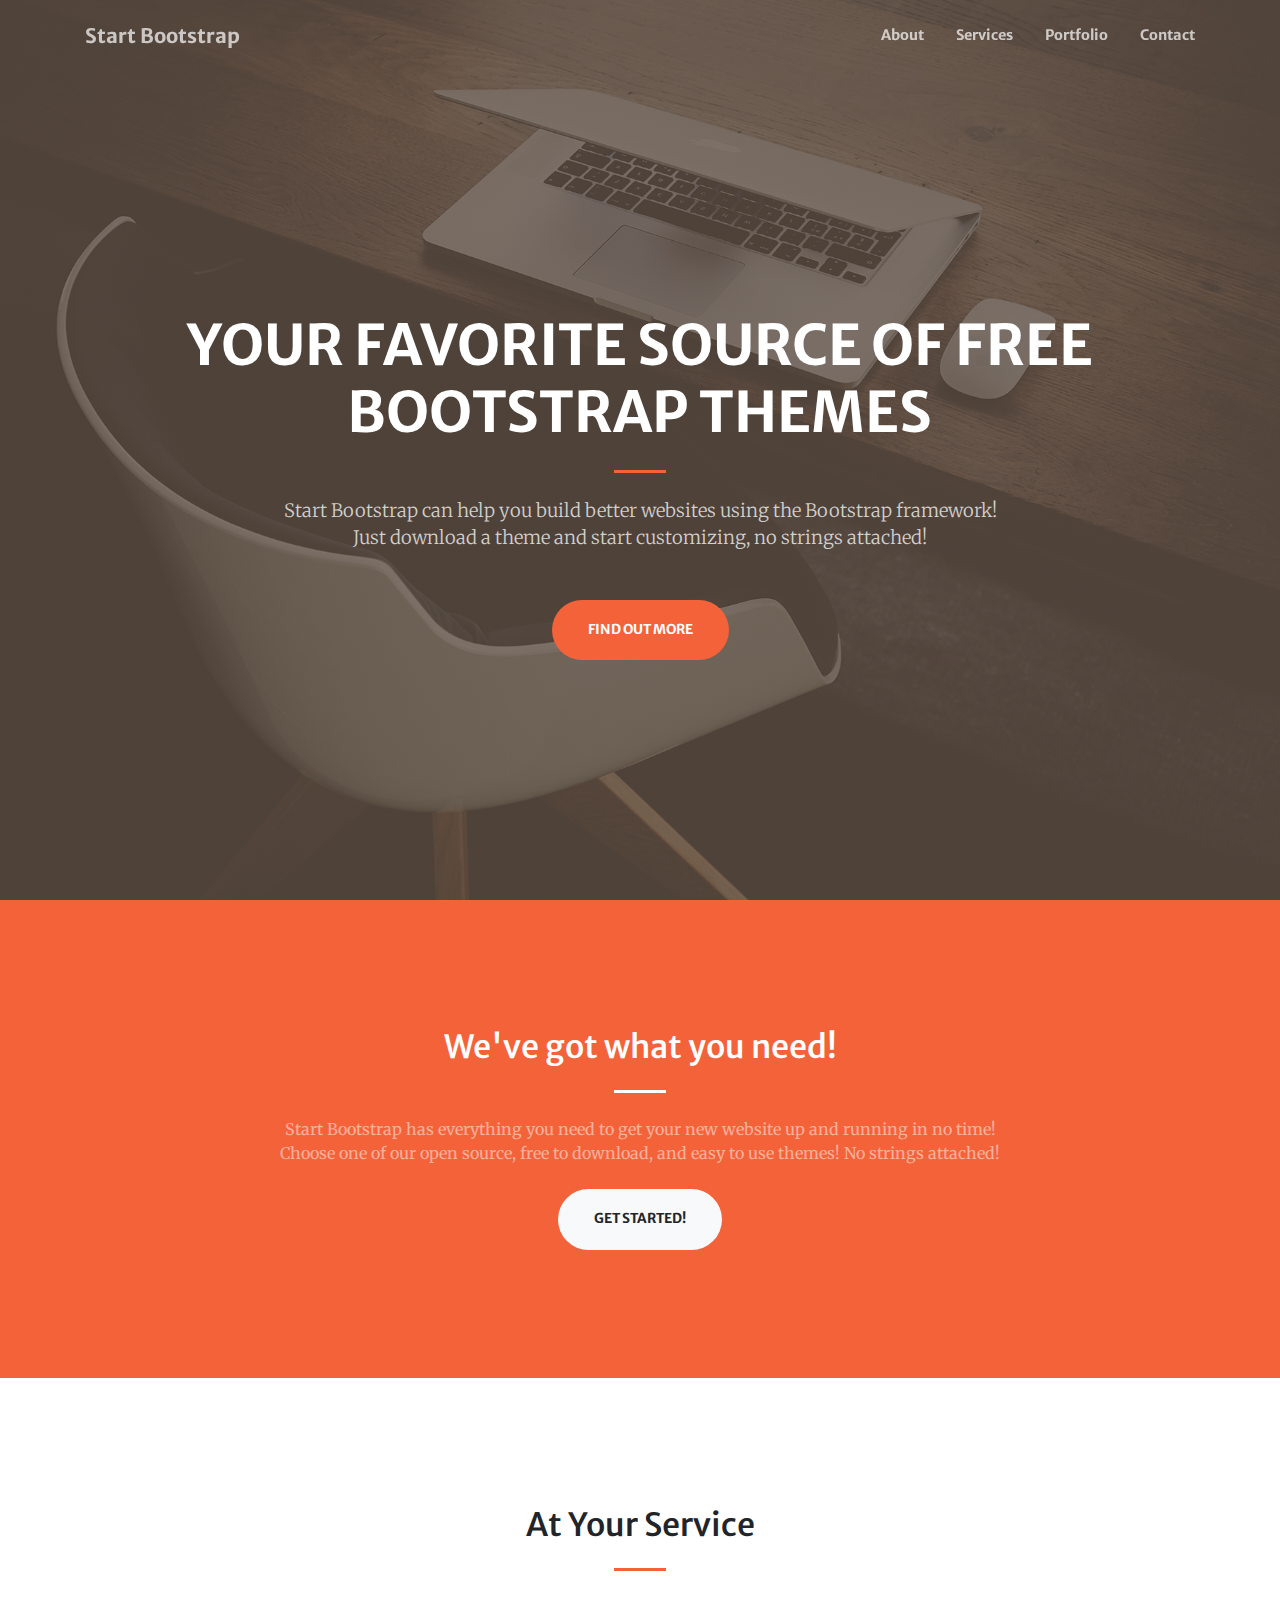
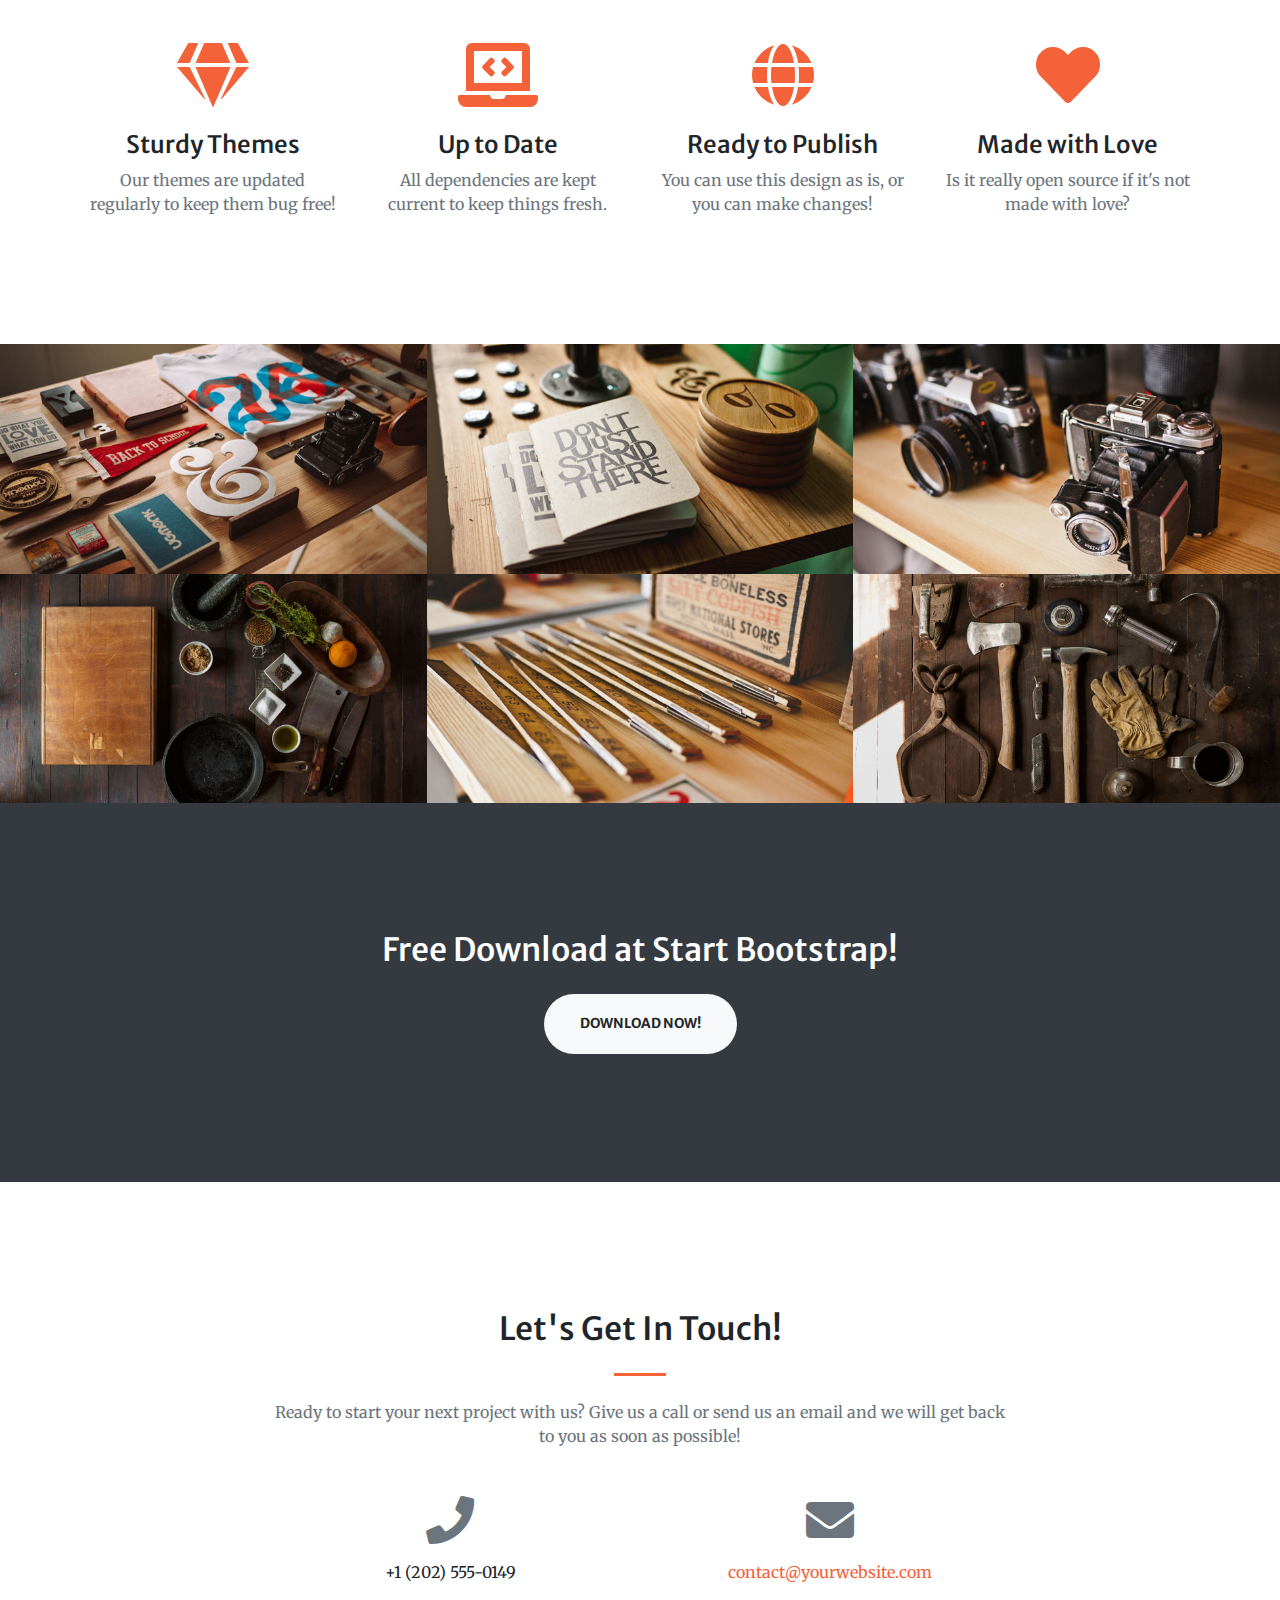
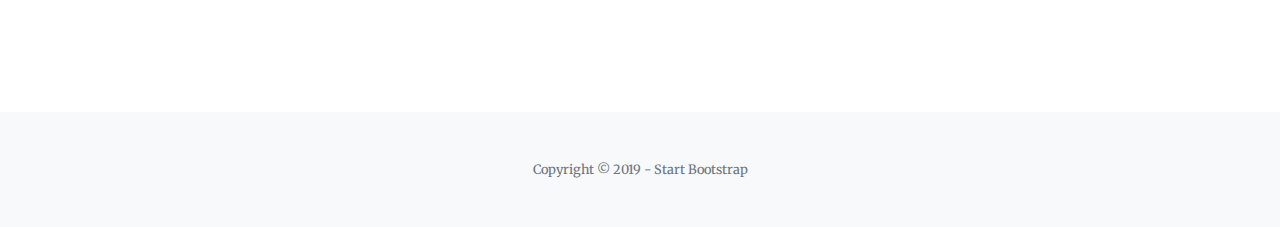
<file: startbootstrap-creative-gh-pages/index.html>
<!DOCTYPE html>
<html lang="en">

<head>

  <meta charset="utf-8">
  <meta name="viewport" content="width=device-width, initial-scale=1, shrink-to-fit=no">
  <meta name="description" content="">
  <meta name="author" content="">

  <title>Creative - Start Bootstrap Theme</title>

  <!-- Font Awesome Icons -->
  <link href="vendor/fontawesome-free/css/all.min.css" rel="stylesheet" type="text/css">

  <!-- Google Fonts -->
  <link href="https://fonts.googleapis.com/css?family=Merriweather+Sans:400,700" rel="stylesheet">
  <link href='https://fonts.googleapis.com/css?family=Merriweather:400,300,300italic,400italic,700,700italic' rel='stylesheet' type='text/css'>

  <!-- Plugin CSS -->
  <link href="vendor/magnific-popup/magnific-popup.css" rel="stylesheet">

  <!-- Theme CSS - Includes Bootstrap -->
  <link href="css/creative.min.css" rel="stylesheet">

</head>

<body id="page-top">

  <!-- Navigation -->
  <nav class="navbar navbar-expand-lg navbar-light fixed-top py-3" id="mainNav">
    <div class="container">
      <a class="navbar-brand js-scroll-trigger" href="#page-top">Start Bootstrap</a>
      <button class="navbar-toggler navbar-toggler-right" type="button" data-toggle="collapse" data-target="#navbarResponsive" aria-controls="navbarResponsive" aria-expanded="false" aria-label="Toggle navigation">
        <span class="navbar-toggler-icon"></span>
      </button>
      <div class="collapse navbar-collapse" id="navbarResponsive">
        <ul class="navbar-nav ml-auto my-2 my-lg-0">
          <li class="nav-item">
            <a class="nav-link js-scroll-trigger" href="#about">About</a>
          </li>
          <li class="nav-item">
            <a class="nav-link js-scroll-trigger" href="#services">Services</a>
          </li>
          <li class="nav-item">
            <a class="nav-link js-scroll-trigger" href="#portfolio">Portfolio</a>
          </li>
          <li class="nav-item">
            <a class="nav-link js-scroll-trigger" href="#contact">Contact</a>
          </li>
        </ul>
      </div>
    </div>
  </nav>

  <!-- Masthead -->
  <header class="masthead">
    <div class="container h-100">
      <div class="row h-100 align-items-center justify-content-center text-center">
        <div class="col-lg-10 align-self-end">
          <h1 class="text-uppercase text-white font-weight-bold">Your Favorite Source of Free Bootstrap Themes</h1>
          <hr class="divider my-4">
        </div>
        <div class="col-lg-8 align-self-baseline">
          <p class="text-white-75 font-weight-light mb-5">Start Bootstrap can help you build better websites using the Bootstrap framework! Just download a theme and start customizing, no strings attached!</p>
          <a class="btn btn-primary btn-xl js-scroll-trigger" href="#about">Find Out More</a>
        </div>
      </div>
    </div>
  </header>

  <!-- About Section -->
  <section class="page-section bg-primary" id="about">
    <div class="container">
      <div class="row justify-content-center">
        <div class="col-lg-8 text-center">
          <h2 class="text-white mt-0">We've got what you need!</h2>
          <hr class="divider light my-4">
          <p class="text-white-50 mb-4">Start Bootstrap has everything you need to get your new website up and running in no time! Choose one of our open source, free to download, and easy to use themes! No strings attached!</p>
          <a class="btn btn-light btn-xl js-scroll-trigger" href="#services">Get Started!</a>
        </div>
      </div>
    </div>
  </section>

  <!-- Services Section -->
  <section class="page-section" id="services">
    <div class="container">
      <h2 class="text-center mt-0">At Your Service</h2>
      <hr class="divider my-4">
      <div class="row">
        <div class="col-lg-3 col-md-6 text-center">
          <div class="mt-5">
            <i class="fas fa-4x fa-gem text-primary mb-4"></i>
            <h3 class="h4 mb-2">Sturdy Themes</h3>
            <p class="text-muted mb-0">Our themes are updated regularly to keep them bug free!</p>
          </div>
        </div>
        <div class="col-lg-3 col-md-6 text-center">
          <div class="mt-5">
            <i class="fas fa-4x fa-laptop-code text-primary mb-4"></i>
            <h3 class="h4 mb-2">Up to Date</h3>
            <p class="text-muted mb-0">All dependencies are kept current to keep things fresh.</p>
          </div>
        </div>
        <div class="col-lg-3 col-md-6 text-center">
          <div class="mt-5">
            <i class="fas fa-4x fa-globe text-primary mb-4"></i>
            <h3 class="h4 mb-2">Ready to Publish</h3>
            <p class="text-muted mb-0">You can use this design as is, or you can make changes!</p>
          </div>
        </div>
        <div class="col-lg-3 col-md-6 text-center">
          <div class="mt-5">
            <i class="fas fa-4x fa-heart text-primary mb-4"></i>
            <h3 class="h4 mb-2">Made with Love</h3>
            <p class="text-muted mb-0">Is it really open source if it's not made with love?</p>
          </div>
        </div>
      </div>
    </div>
  </section>

  <!-- Portfolio Section -->
  <section id="portfolio">
    <div class="container-fluid p-0">
      <div class="row no-gutters">
        <div class="col-lg-4 col-sm-6">
          <a class="portfolio-box" href="img/portfolio/fullsize/1.jpg">
            <img class="img-fluid" src="img/portfolio/thumbnails/1.jpg" alt="">
            <div class="portfolio-box-caption">
              <div class="project-category text-white-50">
                Category
              </div>
              <div class="project-name">
                Project Name
              </div>
            </div>
          </a>
        </div>
        <div class="col-lg-4 col-sm-6">
          <a class="portfolio-box" href="img/portfolio/fullsize/2.jpg">
            <img class="img-fluid" src="img/portfolio/thumbnails/2.jpg" alt="">
            <div class="portfolio-box-caption">
              <div class="project-category text-white-50">
                Category
              </div>
              <div class="project-name">
                Project Name
              </div>
            </div>
          </a>
        </div>
        <div class="col-lg-4 col-sm-6">
          <a class="portfolio-box" href="img/portfolio/fullsize/3.jpg">
            <img class="img-fluid" src="img/portfolio/thumbnails/3.jpg" alt="">
            <div class="portfolio-box-caption">
              <div class="project-category text-white-50">
                Category
              </div>
              <div class="project-name">
                Project Name
              </div>
            </div>
          </a>
        </div>
        <div class="col-lg-4 col-sm-6">
          <a class="portfolio-box" href="img/portfolio/fullsize/4.jpg">
            <img class="img-fluid" src="img/portfolio/thumbnails/4.jpg" alt="">
            <div class="portfolio-box-caption">
              <div class="project-category text-white-50">
                Category
              </div>
              <div class="project-name">
                Project Name
              </div>
            </div>
          </a>
        </div>
        <div class="col-lg-4 col-sm-6">
          <a class="portfolio-box" href="img/portfolio/fullsize/5.jpg">
            <img class="img-fluid" src="img/portfolio/thumbnails/5.jpg" alt="">
            <div class="portfolio-box-caption">
              <div class="project-category text-white-50">
                Category
              </div>
              <div class="project-name">
                Project Name
              </div>
            </div>
          </a>
        </div>
        <div class="col-lg-4 col-sm-6">
          <a class="portfolio-box" href="img/portfolio/fullsize/6.jpg">
            <img class="img-fluid" src="img/portfolio/thumbnails/6.jpg" alt="">
            <div class="portfolio-box-caption p-3">
              <div class="project-category text-white-50">
                Category
              </div>
              <div class="project-name">
                Project Name
              </div>
            </div>
          </a>
        </div>
      </div>
    </div>
  </section>

  <!-- Call to Action Section -->
  <section class="page-section bg-dark text-white">
    <div class="container text-center">
      <h2 class="mb-4">Free Download at Start Bootstrap!</h2>
      <a class="btn btn-light btn-xl" href="https://startbootstrap.com/themes/creative/">Download Now!</a>
    </div>
  </section>

  <!-- Contact Section -->
  <section class="page-section" id="contact">
    <div class="container">
      <div class="row justify-content-center">
        <div class="col-lg-8 text-center">
          <h2 class="mt-0">Let's Get In Touch!</h2>
          <hr class="divider my-4">
          <p class="text-muted mb-5">Ready to start your next project with us? Give us a call or send us an email and we will get back to you as soon as possible!</p>
        </div>
      </div>
      <div class="row">
        <div class="col-lg-4 ml-auto text-center mb-5 mb-lg-0">
          <i class="fas fa-phone fa-3x mb-3 text-muted"></i>
          <div>+1 (202) 555-0149</div>
        </div>
        <div class="col-lg-4 mr-auto text-center">
          <i class="fas fa-envelope fa-3x mb-3 text-muted"></i>
          <!-- Make sure to change the email address in anchor text AND the link below! -->
          <a class="d-block" href="mailto:contact@yourwebsite.com">contact@yourwebsite.com</a>
        </div>
      </div>
    </div>
  </section>

  <!-- Footer -->
  <footer class="bg-light py-5">
    <div class="container">
      <div class="small text-center text-muted">Copyright &copy; 2019 - Start Bootstrap</div>
    </div>
  </footer>

  <!-- Bootstrap core JavaScript -->
  <script src="vendor/jquery/jquery.min.js"></script>
  <script src="vendor/bootstrap/js/bootstrap.bundle.min.js"></script>

  <!-- Plugin JavaScript -->
  <script src="vendor/jquery-easing/jquery.easing.min.js"></script>
  <script src="vendor/magnific-popup/jquery.magnific-popup.min.js"></script>

  <!-- Custom scripts for this template -->
  <script src="js/creative.min.js"></script>

</body>

</html>
</file>
